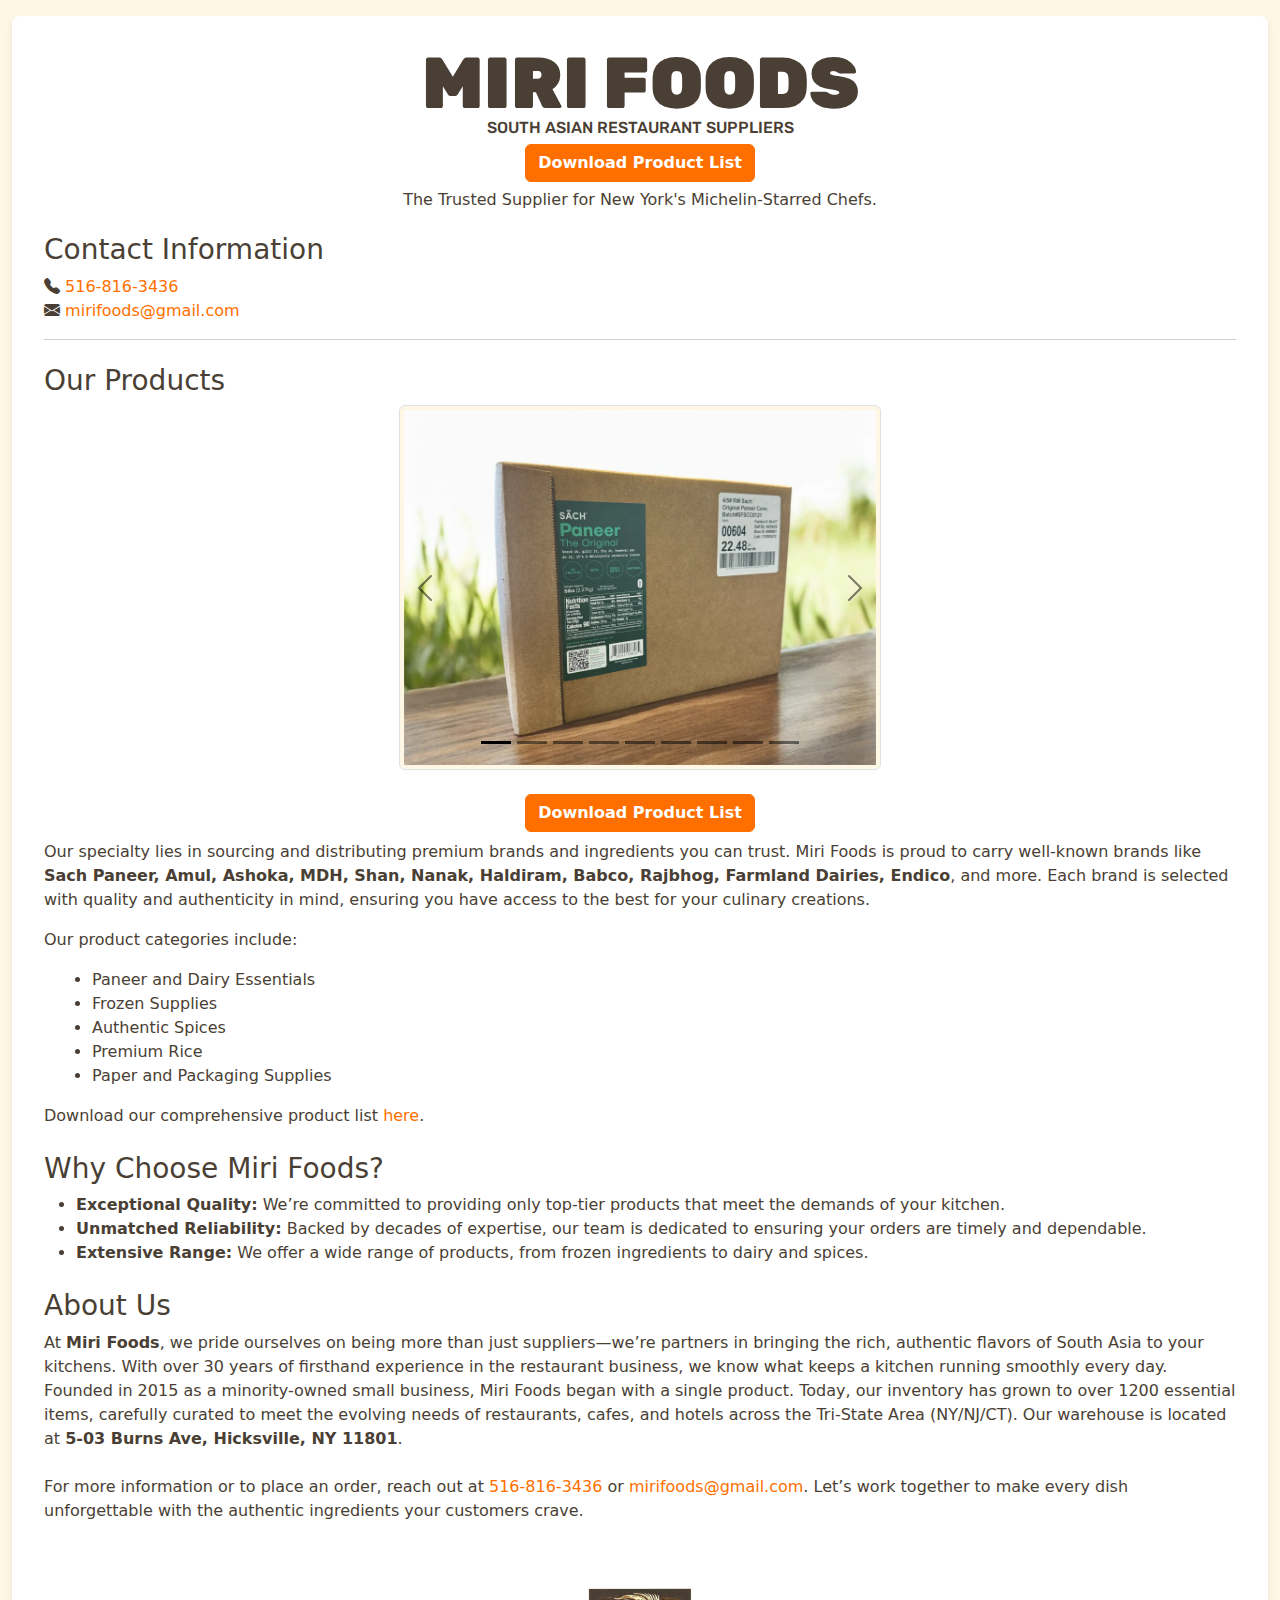
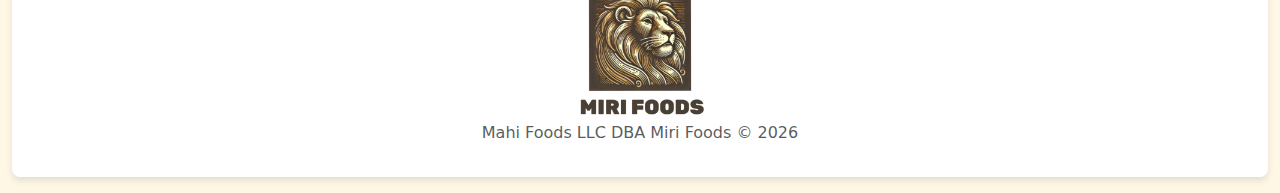
<file: index.html>
<!DOCTYPE html>
<html lang="en-US">
  <head>
    <meta charset="UTF-8">
    <meta http-equiv="X-UA-Compatible" content="IE=edge">
    <meta name="viewport" content="width=device-width, initial-scale=1">
    <title>Premium South Asian Ingredients | Miri Foods - Trusted Supplier Since 2015</title>

    <!-- Meta description for SEO: Highlights Miri Foods' core offerings, target audience, and unique value proposition -->
    <meta name="description" content="Discover Miri Foods, your trusted partner for premium South Asian ingredients and supplies. We offer Sach Paneer, Amul, Ashoka, MDH, and over 1200 authentic products to restaurants, cafes, and hotels across the Tri-State Area. Established in 2015, we are committed to quality and reliability." />

    <!-- Open Graph meta tags -->
    <meta property="og:title" content="Welcome to Miri Foods | Premium South Asian Ingredients">
    <meta property="og:description" content="Miri Foods: Your trusted supplier of authentic South Asian ingredients, including Sach Paneer, Amul, Ashoka, and more. Serving the Tri-State Area since 2015.">
    <meta property="og:image" content="/images/sach.webp">
    <meta property="og:url" content="https://www.mirifoods.com">
    <meta property="og:type" content="website">
    <meta property="og:site_name" content="Miri Foods">
    
    <!-- Twitter Card meta tags -->
    <meta name="twitter:card" content="summary_large_image">
    <meta name="twitter:title" content="Welcome to Miri Foods | Premium South Asian Ingredients">
    <meta name="twitter:description" content="Miri Foods: Your trusted supplier of authentic South Asian ingredients, including Sach Paneer, Amul, Ashoka, and more. Serving the Tri-State Area since 2015.">
    <meta name="twitter:image" content="/images/sach.webp">

    <!-- Google Fonts -->
    <link href="https://fonts.googleapis.com/css2?family=Rubik:wght@500;900&display=swap" rel="stylesheet">

    <!-- Bootstrap CSS -->
    <link href="https://cdn.jsdelivr.net/npm/bootstrap@5.3.0-alpha1/dist/css/bootstrap.min.css" rel="stylesheet">

    <!-- Bootstrap Icons CSS -->
    <link href="https://cdn.jsdelivr.net/npm/bootstrap-icons@1.11.3/font/bootstrap-icons.css" rel="stylesheet">

    <!-- Favicon -->
    <link rel="icon" type="image/png" href="/site-favicon/favicon-96x96.png" sizes="96x96" />
    <link rel="icon" type="image/svg+xml" href="/site-favicon/favicon.svg" />
    <link rel="shortcut icon" href="/site-favicon/favicon.ico" />
    <link rel="apple-touch-icon" sizes="180x180" href="/site-favicon/apple-touch-icon.png" />
    <meta name="apple-mobile-web-app-title" content="Miri Foods" />
    <link rel="manifest" href="/site-favicon/site.webmanifest" />

    <!-- Link to external CSS -->
    <link rel="stylesheet" href="styles.css">
  </head>
  <body>
    <div class="container-fluid py-3">
      <div class="container">
        <header class="text-center mb-4">
<!--          <img src="images/logo.webp" alt="Miri Foods Logo" class="img-fluid mb-3" style="max-width: 150px;"> -->
          <h1 class="display-2">MIRI FOODS</h1>
          <h6 class="subtitle">SOUTH ASIAN RESTAURANT SUPPLIERS</h6>
          <a href="mirifoods-productlist.pdf" class="btn btn-primary">Download Product List</a><br>
          <h6 class="mt-2 text-center">The Trusted Supplier for New York's Michelin-Starred Chefs.</h6>
        </header>

        <section class="mb-4">
          <h3>Contact Information</h3>
          <p>
            <i class="bi bi-telephone-fill"></i>
            <a href="tel:5168163436" class="text-decoration-none">516-816-3436</a><br>
            <i class="bi bi-envelope-fill"></i>
            <a href="mailto:mirifoods@gmail.com" class="text-decoration-none">mirifoods@gmail.com</a><br>
          </p>
          <hr>
        </section>

        <section id="our-products" class="mb-4">
          <h3>Our Products</h3>
          <div class="row justify-content-center mb-4">
            <div id="product-carousel" class="carousel slide col-lg-5" data-bs-ride="carousel" data-bs-interval="3000">
              <div class="carousel-indicators">
                <button type="button" data-bs-target="#product-carousel" data-bs-slide-to="0" class="active" aria-current="true" aria-label="Slide 1"></button>
                <button type="button" data-bs-target="#product-carousel" data-bs-slide-to="1" aria-label="Slide 2"></button>
                <button type="button" data-bs-target="#product-carousel" data-bs-slide-to="2" aria-label="Slide 3"></button>
                <button type="button" data-bs-target="#product-carousel" data-bs-slide-to="3" aria-label="Slide 4"></button>
                <button type="button" data-bs-target="#product-carousel" data-bs-slide-to="4" aria-label="Slide 5"></button>
                <button type="button" data-bs-target="#product-carousel" data-bs-slide-to="5" aria-label="Slide 6"></button>
                <button type="button" data-bs-target="#product-carousel" data-bs-slide-to="6" aria-label="Slide 7"></button>
                <button type="button" data-bs-target="#product-carousel" data-bs-slide-to="7" aria-label="Slide 8"></button>
                <button type="button" data-bs-target="#product-carousel" data-bs-slide-to="8" aria-label="Slide 9"></button>
              </div>
              <div class="carousel-inner">
                <div class="carousel-item active">
                  <img src="images/sach.webp" class="d-block w-100 img-thumbnail" alt="Sach Paneer" >
                </div>
                <div class="carousel-item">
                  <img src="images/samosas.webp" class="d-block w-100 img-thumbnail" alt="Samosas" loading="lazy">
                </div>
                <div class="carousel-item">
                  <img src="images/rice.webp" class="d-block w-100 img-thumbnail" alt="Rice" loading="lazy">
                </div>
                <div class="carousel-item">
                  <img src="images/rasmalai.webp" class="d-block w-100 img-thumbnail" alt="Rasmalai" loading="lazy">
                </div>
                <div class="carousel-item">
                  <img src="images/gulabjamun.webp" class="d-block w-100 img-thumbnail" alt="Gulab Jamun" loading="lazy">
                </div>
                <div class="carousel-item">
                  <img src="images/amul.webp" class="d-block w-100 img-thumbnail" alt="Amul Products" loading="lazy">
                </div>
                <div class="carousel-item">
                  <img src="images/mdh.webp" class="d-block w-100 img-thumbnail" alt="MDH Boxes" loading="lazy">
                </div>
                <div class="carousel-item">
                  <img src="images/shan.webp" class="d-block w-100 img-thumbnail" alt="Shan" loading="lazy">
                </div>
                <div class="carousel-item">
                  <img src="images/spices.webp" class="d-block w-100 img-thumbnail" alt="Spices" loading="lazy">
                </div>
              </div>
              <button class="carousel-control-prev" type="button" data-bs-target="#product-carousel" data-bs-slide="prev">
                <span class="carousel-control-prev-icon" aria-hidden="true"></span>
                <span class="visually-hidden">Previous</span>
              </button>
              <button class="carousel-control-next" type="button" data-bs-target="#product-carousel" data-bs-slide="next">
                <span class="carousel-control-next-icon" aria-hidden="true"></span>
                <span class="visually-hidden">Next</span>
              </button>
            </div>
          </div>
          <div class="text-center mb-2">
            <a href="mirifoods-productlist.pdf" class="btn btn-primary">Download Product List</a><br>
          </div>
          <p>
            Our specialty lies in sourcing and distributing premium brands and ingredients you can trust. Miri Foods is proud to carry well-known brands like <strong>Sach Paneer, Amul, Ashoka, MDH, Shan, Nanak, Haldiram, Babco, Rajbhog, Farmland Dairies, Endico</strong>, and more. Each brand is selected with quality and authenticity in mind, ensuring you have access to the best for your culinary creations.
          </p>
          <p>Our product categories include:</p>
          <ul class="ms-3">
            <li>Paneer and Dairy Essentials</li>
            <li>Frozen Supplies</li>
            <li>Authentic Spices</li>
            <li>Premium Rice</li>
            <li>Paper and Packaging Supplies</li>
          </ul>
          <p>
            Download our comprehensive product list
            <a href="mirifoods-productlist.pdf" class="text-decoration-none">here</a>.
          </p>
        </section>

        <section id="why-choose-miri-foods" class="mb-4">
          <h3>Why Choose Miri Foods?</h3>
          <ul>
            <li><strong>Exceptional Quality:</strong> We’re committed to providing only top-tier products that meet the demands of your kitchen.</li>
            <li><strong>Unmatched Reliability:</strong> Backed by decades of expertise, our team is dedicated to ensuring your orders are timely and dependable.</li>
            <li><strong>Extensive Range:</strong> We offer a wide range of products, from frozen ingredients to dairy and spices.</li>
          </ul>
        </section>

        <section id="about-us" class="mb-4">
          <h3>About Us</h3>
          <p>
            At <strong>Miri Foods</strong>, we pride ourselves on being more than just suppliers—we’re partners in bringing the rich, authentic flavors of South Asia to your kitchens. With over 30 years of firsthand experience in the restaurant business, we know what keeps a kitchen running smoothly every day. Founded in 2015 as a minority-owned small business, Miri Foods began with a single product. Today, our inventory has grown to over 1200 essential items, carefully curated to meet the evolving needs of restaurants, cafes, and hotels across the Tri-State Area (NY/NJ/CT). Our warehouse is located at <strong>5-03 Burns Ave, Hicksville, NY 11801</strong>.
          </p>
        </section>

        <section>
          <p>
            For more information or to place an order, reach out at 
            <a href="tel:5168163436" class="text-decoration-none">516-816-3436</a> 
            or 
            <a href="mailto:mirifoods@gmail.com" class="text-decoration-none">mirifoods@gmail.com</a>. Let’s work together to make every dish unforgettable with the authentic ingredients your customers crave.
          </p>
          <footer class="text-center text-muted mt-5">
          <div><img src="images/logo.webp" alt="Miri Foods Logo" class="img-fluid" style="max-width: 150px;" loading="lazy"></div>
          Mahi Foods LLC DBA Miri Foods © <span id="current-year"></span>
          </footer>
        </section>
      </div>
    </div>

    <!-- Link to external JavaScript -->
    <script src="scripts.js"></script>
    <!-- Mixpanel tracking script -->
    <script>
      if (log_mixpanel) {
        mixpanel.track("Home – Page View");

        document.addEventListener('DOMContentLoaded', function() {
          document.querySelectorAll('a').forEach(function(link) {
            link.addEventListener('click', function() {
              mixpanel.track("Home – Link Click", { href: link.href });
            });
          });
        });
      }
    </script>
    <!-- Bootstrap JS -->
    <script src="https://cdn.jsdelivr.net/npm/bootstrap@5.3.0-alpha1/dist/js/bootstrap.bundle.min.js"></script>
  </body>
</html>
</file>
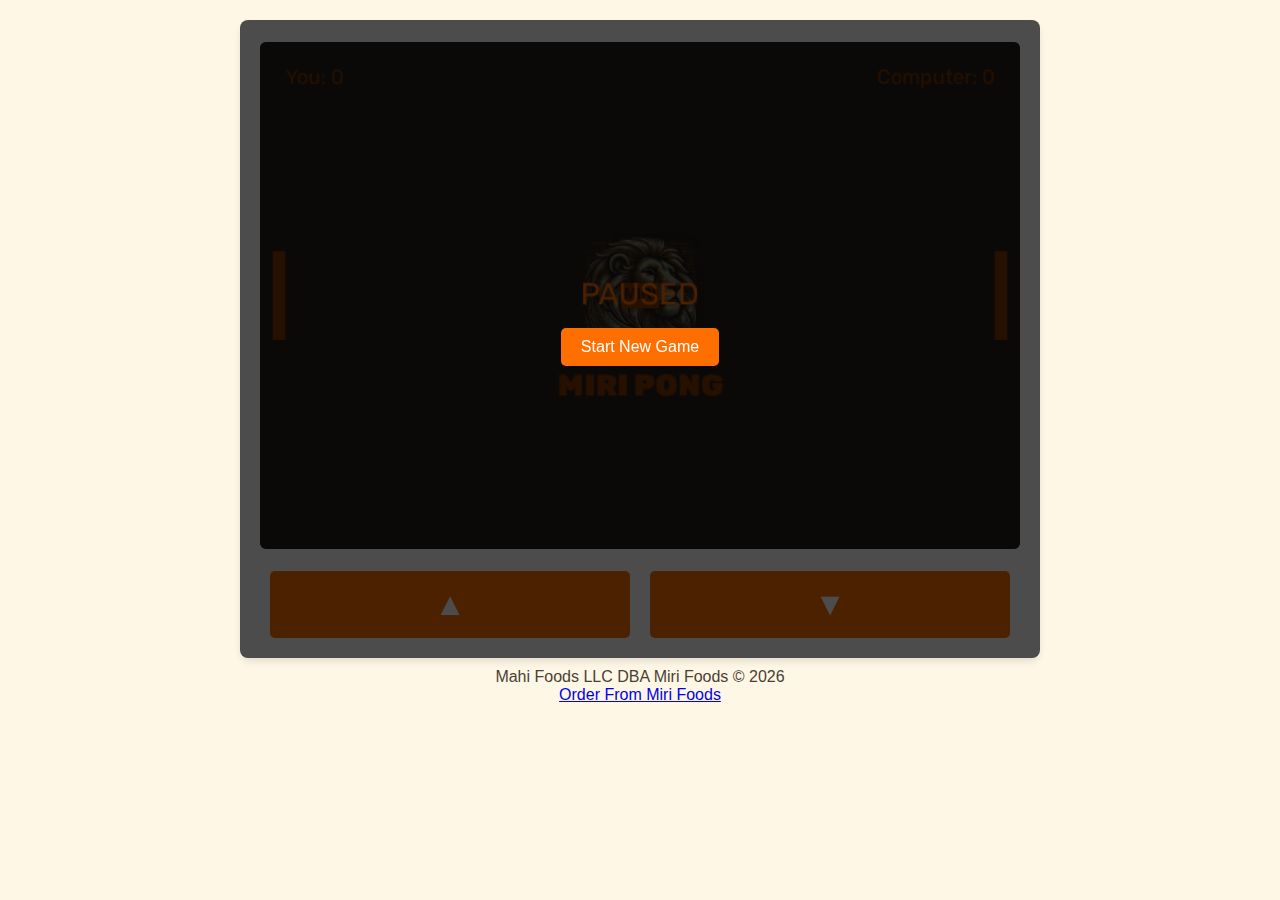
<file: pong.html>
<!DOCTYPE html>
<html lang="en">
<head>
  <meta charset="UTF-8" />
  <meta name="viewport" content="width=device-width, initial-scale=1.0" />
  <title>MIRI PONG - Classic Pong Game Reimagined</title>
  <meta name="description" content="Play MIRI PONG, a modern take on the classic Pong game. Enjoy responsive gameplay, intuitive controls, and a captivating logo.">
  <meta name="keywords" content="MIRI PONG, Pong Game, Single Player Game, JavaScript Game, HTML5 Game">
  
  <!-- Open Graph meta tags -->
  <meta property="og:title" content="MIRI PONG - Pong Game Reimagined with MIRI PANEER">
  <meta property="og:description" content="Play MIRI PONG, a modern take on the classic Pong game built by MIRI FOODS.">
  <meta property="og:image" content="/pong-assets/miri_pong_card.webp">
  <meta property="og:url" content="https://www.mirifoods.com/pong.html">
  <meta property="og:type" content="website">
  <meta property="og:site_name" content="MIRI PONG">
  
  <!-- Twitter Card meta tags -->
  <meta name="twitter:card" content="summary_large_image">
  <meta name="twitter:title" content="MIRI PONG - Pong Game Reimagined with MIRI PANEER">
  <meta name="twitter:description" content="Play MIRI PONG, a modern take on the classic Pong game built by MIRI FOODS."">
  <meta name="twitter:image" content="/pong-assets/miri_pong_card.webp">
  
  <!-- Google Fonts -->
  <link href="https://fonts.googleapis.com/css2?family=Rubik:wght@500;900&display=swap" rel="stylesheet">

  <!-- Favicon -->
  <link rel="icon" type="image/png" href="/site-favicon/favicon-96x96.png" sizes="96x96" />
  <link rel="icon" type="image/svg+xml" href="/site-favicon/favicon.svg" />
  <link rel="shortcut icon" href="/site-favicon/favicon.ico" />
  <link rel="apple-touch-icon" sizes="180x180" href="/site-favicon/apple-touch-icon.png" />
  <meta name="apple-mobile-web-app_title" content="Miri Foods" />
  <link rel="manifest" href="/site-favicon/site.webmanifest" />
  
  <!-- Link to external CSS -->
  <link rel="stylesheet" href="pong-assets/pong-styles.css">
  
</head>
<body>

  <div id="gameContainer">
    <!-- The Canvas where the Pong game is rendered -->
    <canvas id="gameCanvas"></canvas>

    <!-- Optional Up/Down Control Buttons for mobile and accessibility -->
    <div id="controlButtons">
      <button id="moveUp">▲</button>
      <button id="moveDown">▼</button>
    </div>

    <!-- Overlay for Start/New Game and showing final score -->
    <div id="overlay">
      <div id="overlayContent">
        <div id="finalScore"></div>
        <button id="startButton">Start New Game</button>
      </div>
    </div>
  </div>

  <div id="copyrightContainer">
    Mahi Foods LLC DBA Miri Foods © <span id="current-year"></span><br />
    <a href='index.html'>Order From Miri Foods</a>
  </div>

  <!-- Link to external game JavaScript -->
  <script src="pong-assets/pong-script.js"></script>

  <!-- Link to external JavaScript -->
  <script src="scripts.js"></script>
  <!-- Mixpanel tracking script -->
  <script>
    if (log_mixpanel) {
      mixpanel.track("Pong – Page View");

      document.addEventListener('DOMContentLoaded', function() {
        document.querySelectorAll('a').forEach(function(link) {
          link.addEventListener('click', function() {
            mixpanel.track("Pong – Link Click", { href: link.href });
          });
        });
      });
    }
  </script>
</body>
</html>
</file>
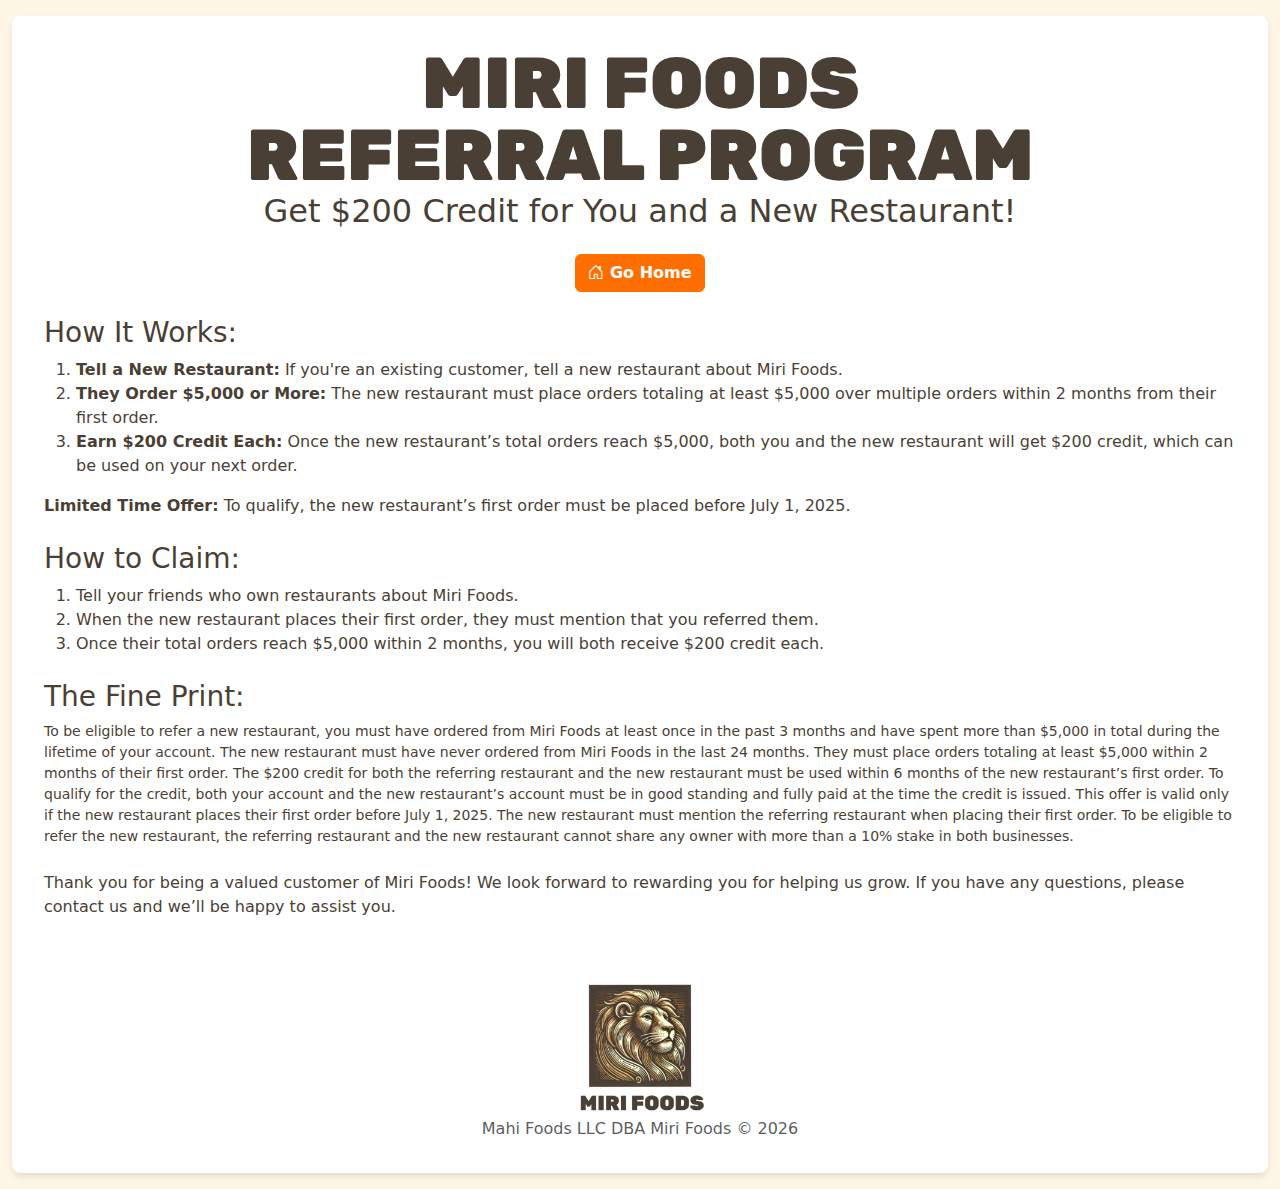
<file: refer200.html>
<!DOCTYPE html>
<html lang="en-US">
  <head>
    <meta charset="UTF-8">
    <meta http-equiv="X-UA-Compatible" content="IE=edge">
    <meta name="viewport" content="width=device-width, initial-scale=1">
    <title>Miri Foods Referral Program | Earn $200 Credit</title>

    <!-- Meta description for SEO: Highlights Miri Foods' Referral Program -->
    <meta name="description" content="Join the Miri Foods Referral Program and earn $200 credit for you and a new restaurant when they place a $5,000 order. Offer valid through July 1, 2025." />

    <!-- Open Graph meta tags -->
    <meta property="og:title" content="Miri Foods Referral Program | Earn $200 Credit">
    <meta property="og:description" content="Earn $200 credit for you and a new restaurant when they place a $5,000 order. Join Miri Foods Referral Program today!">
    <meta property="og:image" content="/images/sach.webp"> <!-- Same image as index.html -->
    <meta property="og:url" content="https://www.mirifoods.com/referral.html">
    <meta property="og:type" content="website">
    <meta property="og:site_name" content="Miri Foods">
    
    <!-- Twitter Card meta tags -->
    <meta name="twitter:card" content="summary_large_image">
    <meta name="twitter:title" content="Miri Foods Referral Program | Earn $200 Credit">
    <meta name="twitter:description" content="Join the Miri Foods Referral Program and earn $200 credit for you and a new restaurant when they place a $5,000 order.">
    <meta name="twitter:image" content="/images/sach.webp"> <!-- Same image as index.html -->

    <!-- Google Fonts -->
    <link href="https://fonts.googleapis.com/css2?family=Rubik:wght@500;900&display=swap" rel="stylesheet">

    <!-- Bootstrap CSS -->
    <link href="https://cdn.jsdelivr.net/npm/bootstrap@5.3.0-alpha1/dist/css/bootstrap.min.css" rel="stylesheet">

    <!-- Bootstrap Icons CSS -->
    <link href="https://cdn.jsdelivr.net/npm/bootstrap-icons@1.11.3/font/bootstrap-icons.css" rel="stylesheet">

    <!-- Favicon -->
    <link rel="icon" type="image/png" href="/site-favicon/favicon-96x96.png" sizes="96x96" />
    <link rel="icon" type="image/svg+xml" href="/site-favicon/favicon.svg" />
    <link rel="shortcut icon" href="/site-favicon/favicon.ico" />
    <link rel="apple-touch-icon" sizes="180x180" href="/site-favicon/apple-touch-icon.png" />
    <meta name="apple-mobile-web-app-title" content="Miri Foods" />
    <link rel="manifest" href="/site-favicon/site.webmanifest" />

    <!-- Link to external CSS -->
    <link rel="stylesheet" href="styles.css">
  </head>
  <body>
    <div class="container-fluid py-3">
      <div class="container">
        <header class="text-center mb-4">
          <h1 class="display-2">MIRI FOODS<br />REFERRAL PROGRAM</h1>
          <h2 class="subtitle">Get $200 Credit for You and a New Restaurant!</h2>

          <a href="index.html" class="btn btn-primary mt-3">
          <i class="bi bi-house-door"></i> Go Home
          </a>
        </header>

        <section class="mb-4">
          <h3>How It Works:</h3>
          <ol>
            <li><strong>Tell a New Restaurant:</strong> If you're an existing customer, tell a new restaurant about Miri Foods.</li>
            <li><strong>They Order $5,000 or More:</strong> The new restaurant must place orders totaling at least $5,000 over multiple orders within 2 months from their first order.</li>
            <li><strong>Earn $200 Credit Each:</strong> Once the new restaurant’s total orders reach $5,000, both you and the new restaurant will get $200 credit, which can be used on your next order.</li>
          </ol>
          <p><strong>Limited Time Offer:</strong> To qualify, the new restaurant’s first order must be placed before July 1, 2025.</p>
        </section>

        <section class="mb-4">
          <h3>How to Claim:</h3>
          <ol>
            <li>Tell your friends who own restaurants about Miri Foods.</li>
            <li>When the new restaurant places their first order, they must mention that you referred them.</li>
            <li>Once their total orders reach $5,000 within 2 months, you will both receive $200 credit each.</li>
          </ol>
        </section>

         <section class="mb-4">
		  <h3>The Fine Print:</h3>
		  <p style="font-size: 0.875em;">
		  To be eligible to refer a new restaurant, you must have ordered from Miri Foods at least once in the past 3 months and have spent more than $5,000 in total during the lifetime of your account. The new restaurant must have never ordered from Miri Foods in the last 24 months. They must place orders totaling at least $5,000 within 2 months of their first order. The $200 credit for both the referring restaurant and the new restaurant must be used within 6 months of the new restaurant’s first order. To qualify for the credit, both your account and the new restaurant’s account must be in good standing and fully paid at the time the credit is issued. This offer is valid only if the new restaurant places their first order before July 1, 2025. The new restaurant must mention the referring restaurant when placing their first order. To be eligible to refer the new restaurant, the referring restaurant and the new restaurant cannot share any owner with more than a 10% stake in both businesses.
		  </p>
		</section>

        <section>
          <p>Thank you for being a valued customer of Miri Foods! We look forward to rewarding you for helping us grow. If you have any questions, please contact us and we’ll be happy to assist you.</p>
        </section>

        <footer class="text-center text-muted mt-5">
        <div><img src="images/logo.webp" alt="Miri Foods Logo" class="img-fluid" style="max-width: 150px;" loading="lazy"></div>
          Mahi Foods LLC DBA Miri Foods © <span id="current-year"></span>
        </footer>
      </div>
    </div>

    <!-- Link to external JavaScript -->
    <script src="scripts.js"></script>
    <!-- Mixpanel tracking script -->
    <script>
      if (log_mixpanel) {
        mixpanel.track("Referral – Page View");

        document.addEventListener('DOMContentLoaded', function() {
          document.querySelectorAll('a').forEach(function(link) {
            link.addEventListener('click', function() {
              mixpanel.track("Referral – Link Click", { href: link.href });
            });
          });
        });
      }
    </script>
    <!-- Bootstrap JS -->
    <script src="https://cdn.jsdelivr.net/npm/bootstrap@5.3.0-alpha1/dist/js/bootstrap.bundle.min.js"></script>
  </body>
</html>
</file>
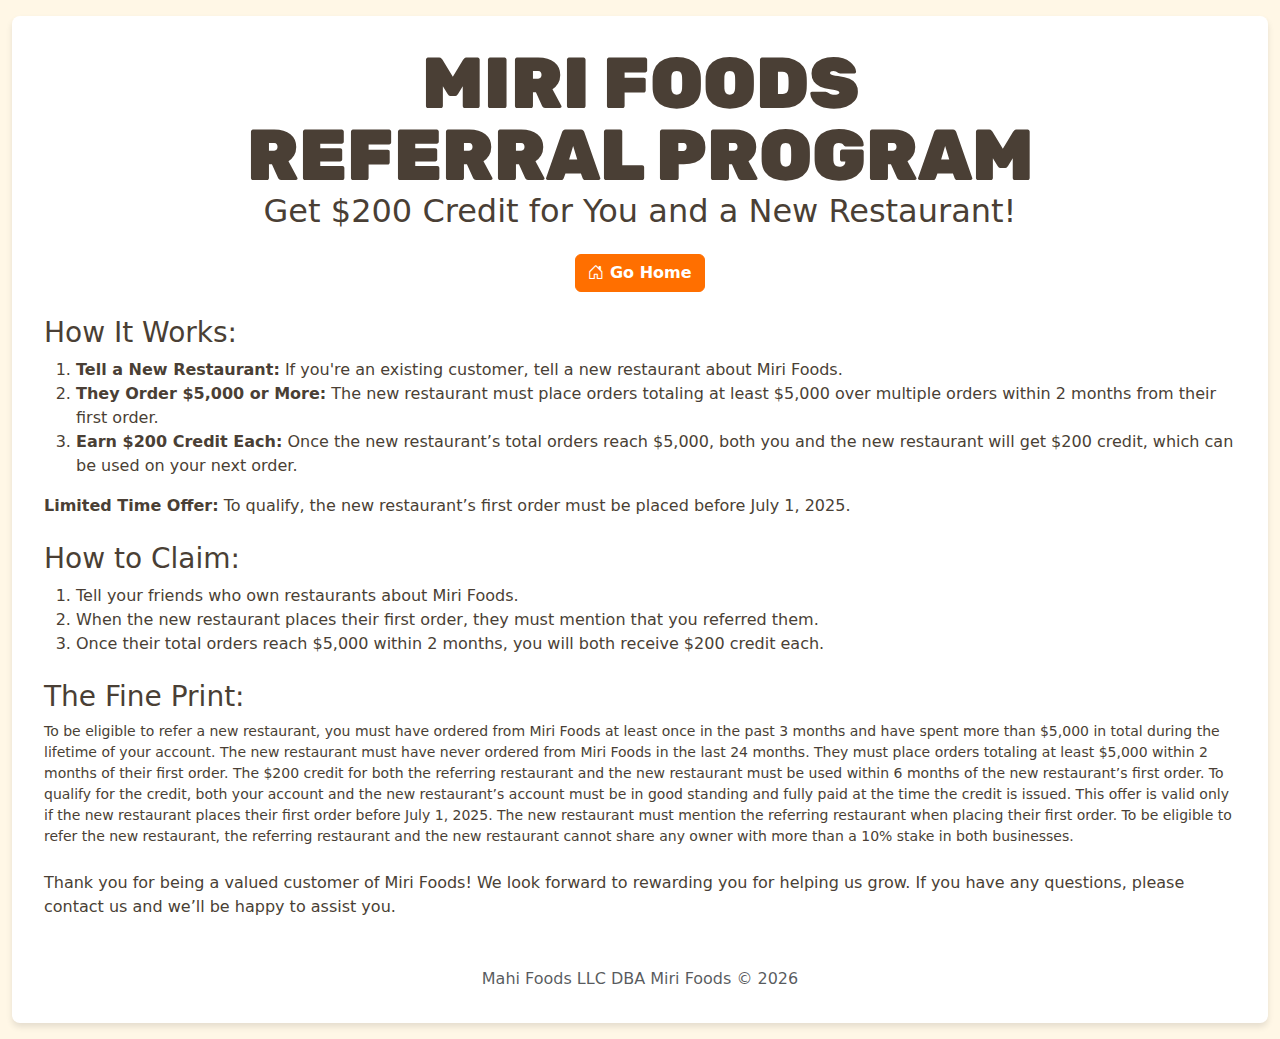
<file: referral.html>
<!DOCTYPE html>
<html lang="en-US">
  <head>
    <meta charset="UTF-8">
    <meta http-equiv="X-UA-Compatible" content="IE=edge">
    <meta name="viewport" content="width=device-width, initial-scale=1">
    <title>Miri Foods Referral Program | Earn $200 Credit</title>

    <!-- Meta description for SEO: Highlights Miri Foods' Referral Program -->
    <meta name="description" content="Join the Miri Foods Referral Program and earn $200 credit for you and a new restaurant when they place a $5,000 order. Offer valid through July 1, 2025." />

    <!-- Open Graph meta tags -->
    <meta property="og:title" content="Miri Foods Referral Program | Earn $200 Credit">
    <meta property="og:description" content="Earn $200 credit for you and a new restaurant when they place a $5,000 order. Join Miri Foods Referral Program today!">
    <meta property="og:image" content="/images/sach.webp"> <!-- Same image as index.html -->
    <meta property="og:url" content="https://www.mirifoods.com/referral.html">
    <meta property="og:type" content="website">
    <meta property="og:site_name" content="Miri Foods">
    
    <!-- Twitter Card meta tags -->
    <meta name="twitter:card" content="summary_large_image">
    <meta name="twitter:title" content="Miri Foods Referral Program | Earn $200 Credit">
    <meta name="twitter:description" content="Join the Miri Foods Referral Program and earn $200 credit for you and a new restaurant when they place a $5,000 order.">
    <meta name="twitter:image" content="/images/sach.webp"> <!-- Same image as index.html -->

    <!-- Google Fonts -->
    <link href="https://fonts.googleapis.com/css2?family=Rubik:wght@500;900&display=swap" rel="stylesheet">

    <!-- Bootstrap CSS -->
    <link href="https://cdn.jsdelivr.net/npm/bootstrap@5.3.0-alpha1/dist/css/bootstrap.min.css" rel="stylesheet">

    <!-- Bootstrap Icons CSS -->
    <link href="https://cdn.jsdelivr.net/npm/bootstrap-icons@1.11.3/font/bootstrap-icons.css" rel="stylesheet">

    <!-- Favicon -->
    <link rel="icon" type="image/png" href="/site-favicon/favicon-96x96.png" sizes="96x96" />
    <link rel="icon" type="image/svg+xml" href="/site-favicon/favicon.svg" />
    <link rel="shortcut icon" href="/site-favicon/favicon.ico" />
    <link rel="apple-touch-icon" sizes="180x180" href="/site-favicon/apple-touch-icon.png" />
    <meta name="apple-mobile-web-app-title" content="Miri Foods" />
    <link rel="manifest" href="/site-favicon/site.webmanifest" />

    <!-- Link to external CSS -->
    <link rel="stylesheet" href="styles.css">
  </head>
  <body>
    <div class="container-fluid py-3">
      <div class="container">
        <header class="text-center mb-4">
          <h1 class="display-2">MIRI FOODS<br />REFERRAL PROGRAM</h1>
          <h2 class="subtitle">Get $200 Credit for You and a New Restaurant!</h2>

          <a href="index.html" class="btn btn-primary mt-3">
          <i class="bi bi-house-door"></i> Go Home
          </a>
        </header>

        <section class="mb-4">
          <h3>How It Works:</h3>
          <ol>
            <li><strong>Tell a New Restaurant:</strong> If you're an existing customer, tell a new restaurant about Miri Foods.</li>
            <li><strong>They Order $5,000 or More:</strong> The new restaurant must place orders totaling at least $5,000 over multiple orders within 2 months from their first order.</li>
            <li><strong>Earn $200 Credit Each:</strong> Once the new restaurant’s total orders reach $5,000, both you and the new restaurant will get $200 credit, which can be used on your next order.</li>
          </ol>
          <p><strong>Limited Time Offer:</strong> To qualify, the new restaurant’s first order must be placed before July 1, 2025.</p>
        </section>

        <section class="mb-4">
          <h3>How to Claim:</h3>
          <ol>
            <li>Tell your friends who own restaurants about Miri Foods.</li>
            <li>When the new restaurant places their first order, they must mention that you referred them.</li>
            <li>Once their total orders reach $5,000 within 2 months, you will both receive $200 credit each.</li>
          </ol>
        </section>

         <section class="mb-4">
		  <h3>The Fine Print:</h3>
		  <p style="font-size: 0.875em;">
		  To be eligible to refer a new restaurant, you must have ordered from Miri Foods at least once in the past 3 months and have spent more than $5,000 in total during the lifetime of your account. The new restaurant must have never ordered from Miri Foods in the last 24 months. They must place orders totaling at least $5,000 within 2 months of their first order. The $200 credit for both the referring restaurant and the new restaurant must be used within 6 months of the new restaurant’s first order. To qualify for the credit, both your account and the new restaurant’s account must be in good standing and fully paid at the time the credit is issued. This offer is valid only if the new restaurant places their first order before July 1, 2025. The new restaurant must mention the referring restaurant when placing their first order. To be eligible to refer the new restaurant, the referring restaurant and the new restaurant cannot share any owner with more than a 10% stake in both businesses.
		  </p>
		</section>

        <section>
          <p>Thank you for being a valued customer of Miri Foods! We look forward to rewarding you for helping us grow. If you have any questions, please contact us and we’ll be happy to assist you.</p>
        </section>

        <footer class="text-center text-muted mt-5">
          Mahi Foods LLC DBA Miri Foods © <span id="current-year"></span>
        </footer>
      </div>
    </div>

    <!-- Link to external JavaScript -->
    <script src="scripts.js"></script>
    <!-- Mixpanel tracking script -->
    <script>
      if (log_mixpanel) {
        mixpanel.track("Referral – Page View");

        document.addEventListener('DOMContentLoaded', function() {
          document.querySelectorAll('a').forEach(function(link) {
            link.addEventListener('click', function() {
              mixpanel.track("Referral – Link Click", { href: link.href });
            });
          });
        });
      }
    </script>
    <!-- Bootstrap JS -->
    <script src="https://cdn.jsdelivr.net/npm/bootstrap@5.3.0-alpha1/dist/js/bootstrap.bundle.min.js"></script>
  </body>
</html>
</file>
<file: styles.css>
:root {
  --bs-body-bg: #fff7e6;
  --bs-body-color: #4a3f35;
  --bs-primary: #ff6f00;
  --bs-secondary: #795548;
  --bs-success: #28a745;
  --bs-info: #17a2b8;
  --bs-warning: #ffc107;
  --bs-danger: #dc3545;
  --bs-light: #f8f9fa;
  --bs-dark: #4a3f35;
}

body {
  background-color: var(--bs-body-bg);
  color: var(--bs-body-color);
}

.container {
  background: white;
  box-shadow: 0 4px 6px rgba(0, 0, 0, 0.1);
  padding: 2rem;
  border-radius: 8px;
  max-width: 100%;
}

h1.display-2 {
  color: var(--bs-dark);
  font-family: 'Rubik', sans-serif;
  font-weight: 900;
  margin-bottom: 0;
  line-height: 1;
}

h6.subtitle {
  color: var(--bs-dark);
  font-family: 'Rubik', sans-serif;
  font-weight: 500;
  margin-top: 0;
  line-height: 1;
}

h3 {
  color: var(--bs-dark);
}

a {
  color: var(--bs-primary);
}

.btn-primary {
  background-color: var(--bs-primary);
  border-color: var(--bs-primary);
  font-weight: bold;
}

.btn-primary:hover {
  background-color: #e65c00;
  border-color: #e65c00;
}

.carousel-control-next,
.carousel-control-prev {
  filter: invert(100%);
}

.carousel-indicators {
  filter: invert(100%);
}
</file>
<file: pong-assets/pong-styles.css>
/* ========== BASIC PAGE & RESPONSIVE STYLES ========== */
body {
    margin: 0;
    padding: 0;
    background: #fff7e6; /* Changed from #222 to #fff7e6 */
    color: #4a3f35; /* Updated text color for better contrast */
    font-family: sans-serif;
    display: flex;
    flex-direction: column;
    align-items: center;
    justify-content: flex-start;
    height: 100vh;
  }
  
  #gameContainer {
    position: relative;
    background: white;
    box-shadow: 0 4px 6px rgba(0, 0, 0, 0.1);
    padding: 2rem;
    border-radius: 8px;
    width: 90vw;
    max-width: 800px;
    margin-top: 20px;
    display: flex;
    flex-direction: column;
    align-items: center; /* Center items horizontally */
    padding: 20px; /* Optional: Adds padding around the content */
    box-sizing: border-box; /* Ensure padding doesn't affect width */
    border-radius: 10px; /* Optional: Adds rounded corners to the container */
  }
  
  #gameCanvas {
    width: 100%;
    height: auto;
    background: #4a3f35; /* Changed from #000 to #4a3f35 */
    display: block;
    border: 2px solid #fff;
    touch-action: none; /* Prevent scrolling on mobile while swiping on canvas */
    border-radius: 8px; /* Optional: Adds rounded corners */
  }
  
  /* ========== OVERLAY FOR START/END GAME & PAUSE INFO ========== */
  #overlay {
    position: absolute;
    top: 0;
    left: 0;
    width: 100%;
    height: 100%;
    background-color: rgba(0, 0, 0, 0.7);
    display: flex;
    flex-direction: column;
    justify-content: center;
    align-items: center;
    z-index: 10;
    border-radius: 8px; /* Optional: Matches the canvas's rounded corners */
  }
  
  #overlayContent {
    text-align: center;
  }
  
  #finalScore {
    font-size: 1.5rem;
    margin-bottom: 1rem;
  }
  
  #startButton {
    padding: 10px 20px;
    font-size: 1rem;
    cursor: pointer;
    background-color: #ff6f00; /* Changed to match button color */
    border: none;
    color: #fff; /* Ensures text is visible on the button */
    border-radius: 5px; /* Optional: Adds rounded corners */
    transition: background-color 0.3s;
  }
  
  #startButton:hover {
    background-color: #e65c00; /* Slightly darker on hover */
  }
  
  /* ========== COPYRIGHT CONTAINER ========== */
  #copyrightContainer {
    justify-content: center;
    align-items: center;
    margin: 10px;
    text-align: center;
    color: #4a3f35;
  }
  
  /* ========== MOBILE/DESKTOP CONTROL BUTTONS ========== */
  #controlButtons {
    display: flex;
    justify-content: space-between;
    align-items: center;
    width: 100%; /* Make buttons container fill the width of gameContainer */
    margin-top: 20px;
    /* Removed position: fixed and related properties */
  }
  
  #controlButtons button {
    flex: 1; /* Allow buttons to grow and fill available space */
    margin: 0 10px; /* Add horizontal spacing between buttons */
    background-color: #ff6f00; /* Changed from #444 to #ff6f00 */
    color: #fff;
    border: none;
    padding: 15px 0; /* Vertical padding only for consistent height */
    font-size: 2rem;    /* from previous change */
    cursor: pointer;
    border-radius: 5px;
    transition: background-color 0.3s;
  }
  
  #controlButtons button:hover {
    background-color: #e65c00; /* Slightly darker on hover */
  }
  
  /* Optional: Responsive Adjustments */
  @media (max-width: 600px) {
    #controlButtons button {
      padding: 10px 0; /* Adjusted for smaller screens */
      font-size: 1.5rem;
    }
  
    #controlButtons button + button {
      margin-left: 0; /* Removed additional margin */
    }
  
    #startButton {
      padding: 8px 16px;
      font-size: 0.9rem;
    }
  }
</file>
